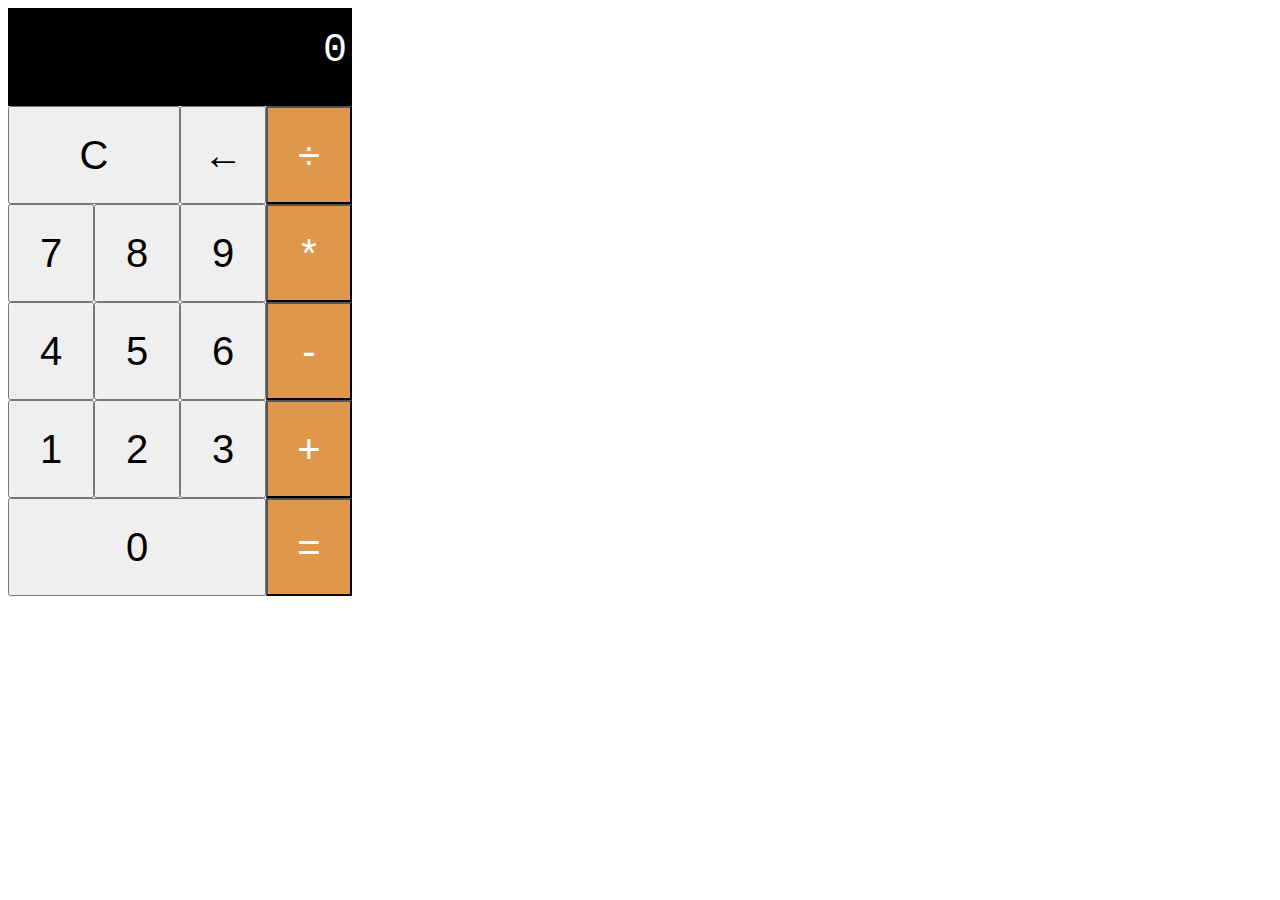
<file: Intro to Web Development/HTML, CSS & JS Exercise/index.html>
<!DOCTYPE html>
<html lang="en">
<head>
    <meta charset="UTF-8">
    <meta http-equiv="X-UA-Compatible" content="IE=edge">
    <meta name="viewport" content="width=device-width, initial-scale=1.0">
    <link rel="stylesheet" href="styles.css">
    <title>Document</title>
</head>
<body>
    <section class="calculator">
        <section class="screen">0</section>
        <button class="calc-button double clear">C</button>
        <button class="calc-button delete">←</button>
        <button class="calc-button operators value">÷</button>
        <button class="calc-button value">7</button>
        <button class="calc-button value">8</button>
        <button class="calc-button value">9</button>
        <button class="calc-button operators value">*</button>
        <button class="calc-button value">4</button>
        <button class="calc-button value">5</button>
        <button class="calc-button value">6</button>
        <button class="calc-button operators value">-</button>
        <button class="calc-button value">1</button>
        <button class="calc-button value">2</button>
        <button class="calc-button value">3</button>
        <button class="calc-button operators value">+</button>
        <button class="calc-button triple value">0</button>
        <button class="calc-button equals">=</button>
    </section>

    <script src="app.js"></script>
</body>
</html>
</file>
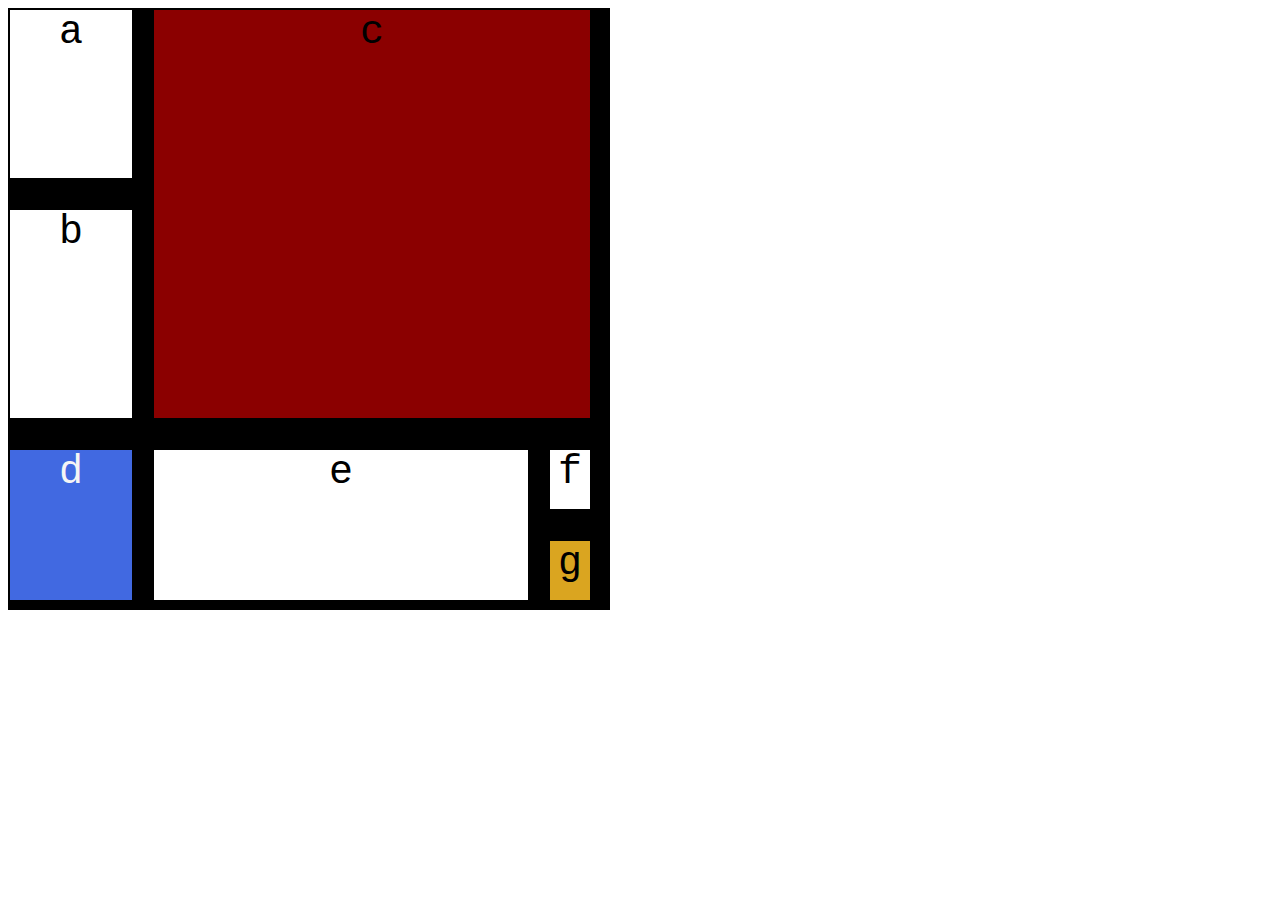
<file: CSS Grid and Flexbox/09-mondrian-painting-demo/begin/index.html>
<!DOCTYPE html>
<html lang="en">
<head>
	<meta charset="UTF-8">
	<title>Mondrian painting</title>
	<meta name="viewport" content="width=device-width, initial-scale=1.0">
	<link href="painting.css" rel="stylesheet">
</head>
<body>
	<div class="wrapper">
		<div class="a">a</div>
		<div class="b">b</div>
		<div class="c">c</div>
		<div class="d">d</div>
		<div class="e">e</div>
		<div class="f">f</div>
		<div class="g">g</div>
	</div>
</body>
</html>
</file>
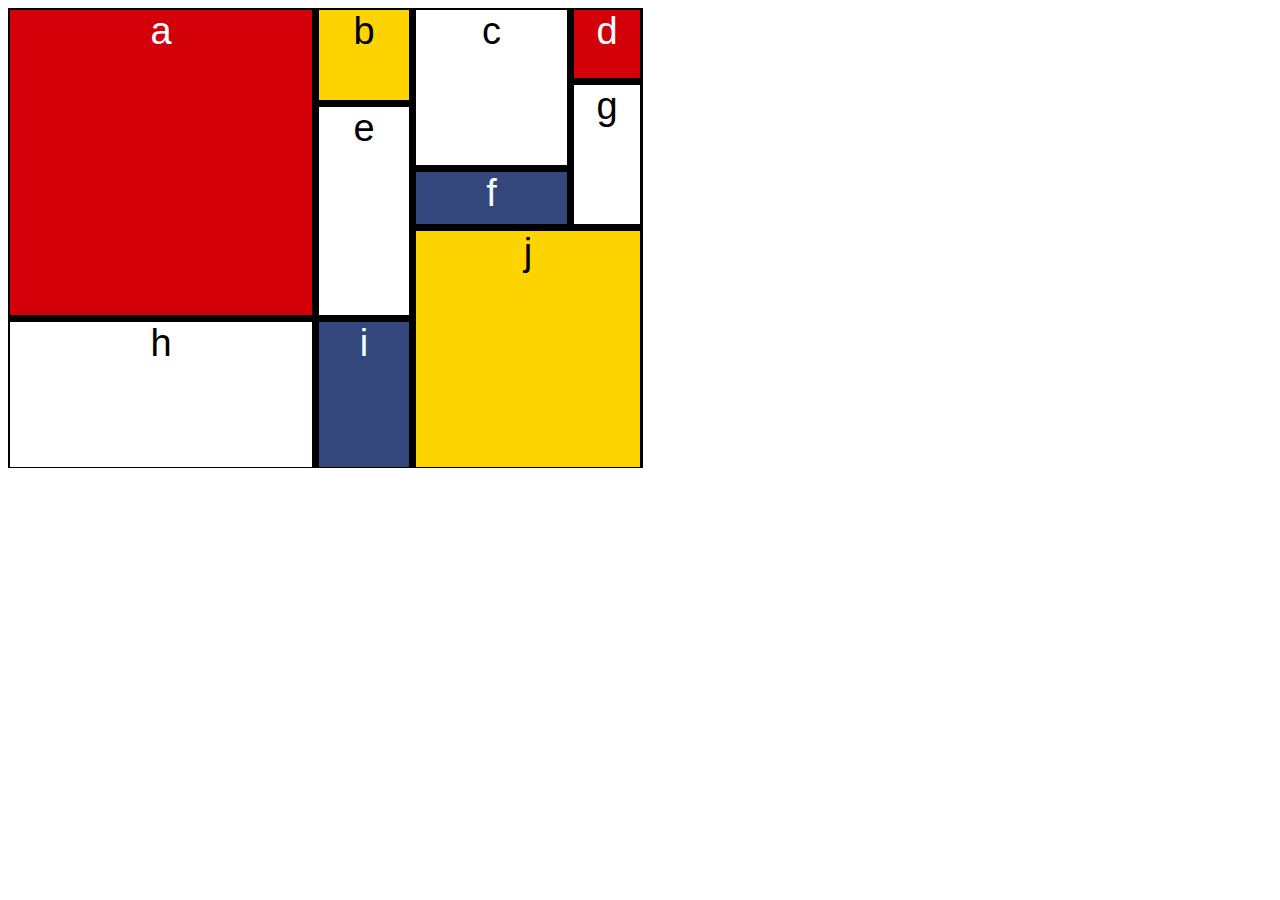
<file: CSS Grid and Flexbox/10-mondrian-you-try-it/begin/youtryit.html>
<!DOCTYPE html>
<html lang="en">
<head>
	<meta charset="UTF-8">
	<title>Mondrian painting</title>
	<meta name="viewport" content="width=device-width, initial-scale=1.0">
	<link href="youtryit.css" rel="stylesheet">
</head>
<body>
	<div class="wrapper">
		<div class="a">a</div>
		<div class="b">b</div>
		<div class="c">c</div>
		<div class="d">d</div>
		<div class="e">e</div>
		<div class="f">f</div>
		<div class="g">g</div>
		<div class="h">h</div>
		<div class="i">i</div>
		<div class="j">j</div>
	</div>
</body>
</html>
</file>
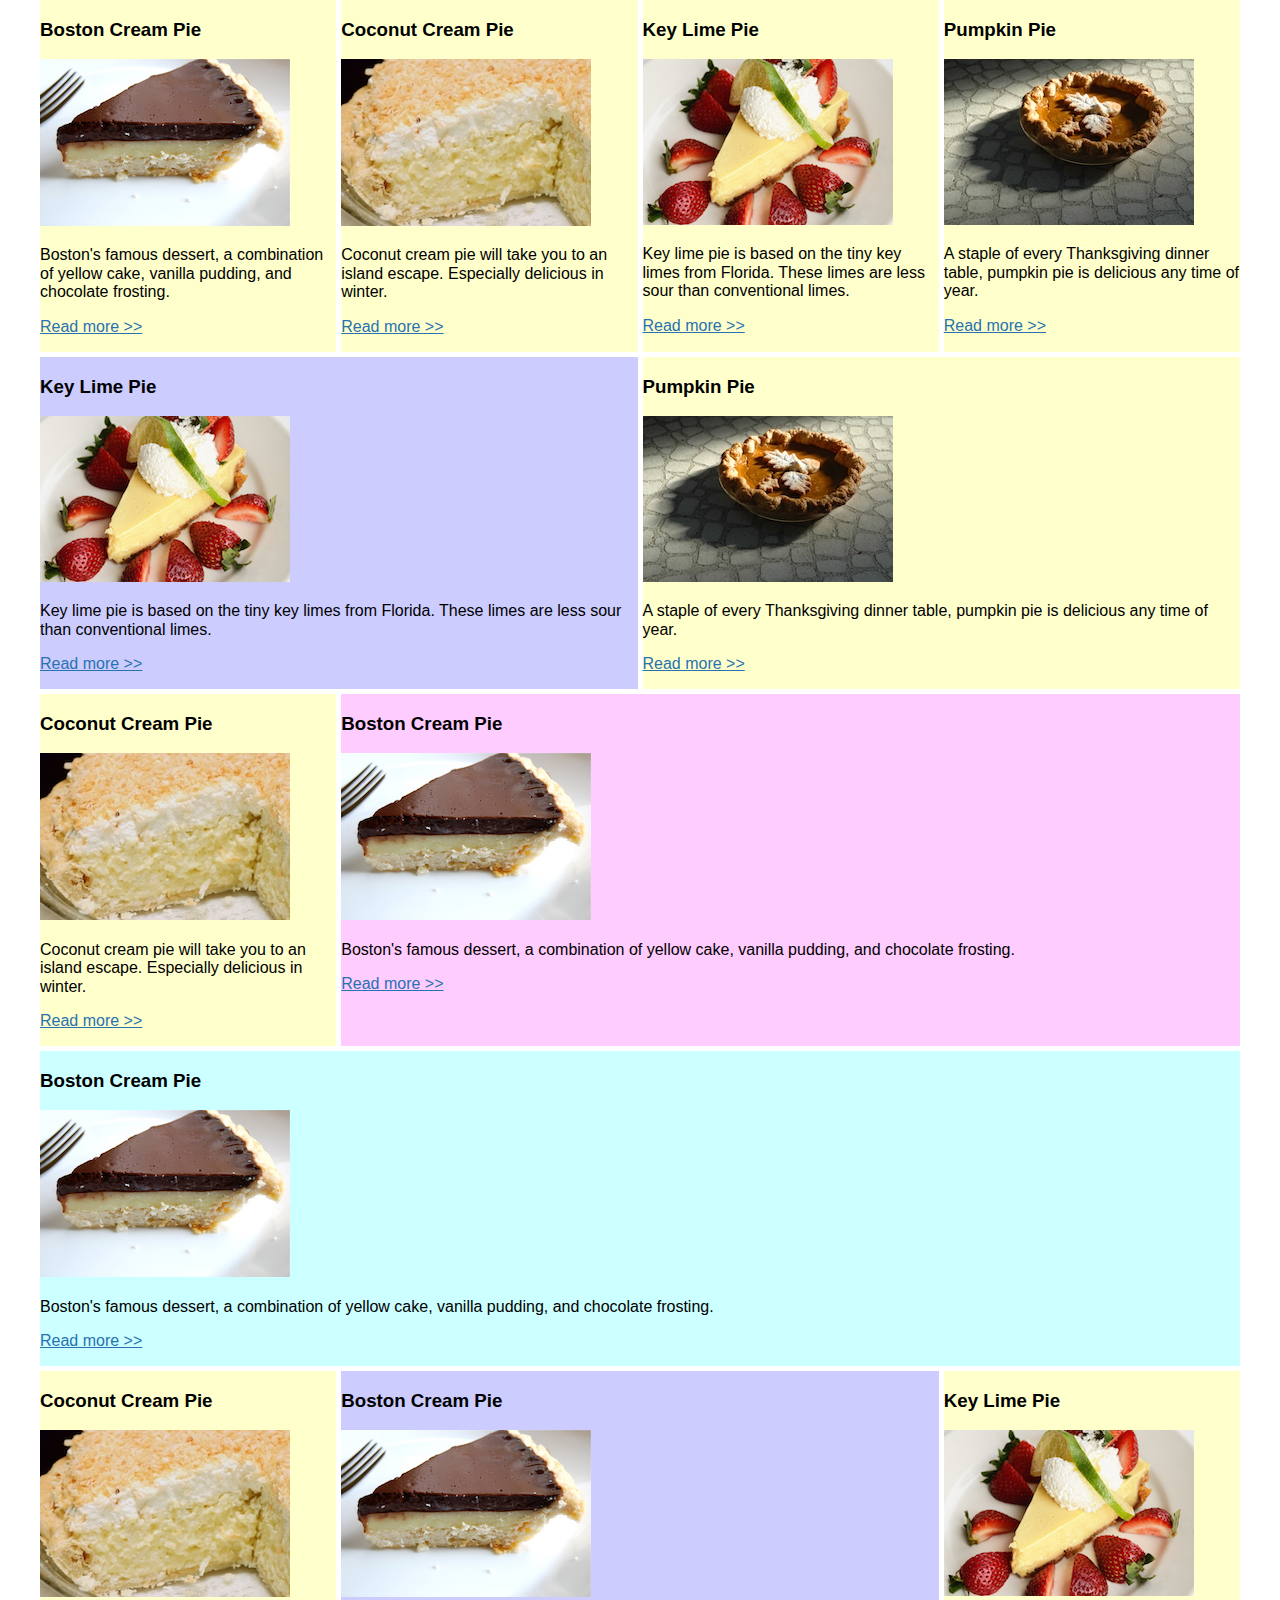
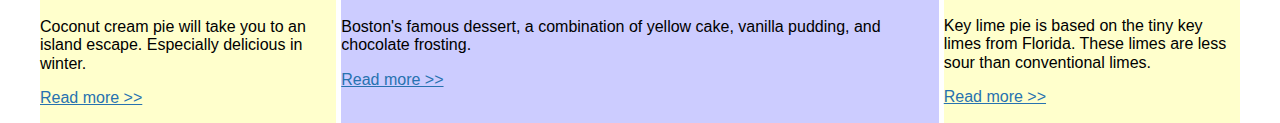
<file: CSS Grid and Flexbox/11-grid-grid/begin/grid.html>
<!DOCTYPE html>
<html lang="en">
<head>
	<meta charset="UTF-8">
	<title>Document</title>
	<meta name="viewport" content="width=device-width, initial-scale=1.0">
	<link rel="stylesheet" href="css/normalize.css">
	<link rel="stylesheet" href="css/grid.css">
</head>
<body>
	<div class="wrapper">
<!-- row 1, 4 individual boxes -->
		<article class="r1c1">
			<h3>Boston Cream Pie</h3>
		    <img src="img/boston-cream.jpg" alt="Boston creme pie.">
		    <p>Boston's famous dessert, a combination of yellow cake, vanilla pudding, and chocolate frosting.</p>
		    <p><a href="http://www.foodnetwork.com/recipes/boston-cream-pie-recipe0-1908702">Read more &gt;&gt;</a></p>
		</article>
		<article class="r1c2">
	    	<h3>Coconut Cream Pie</h3>
	    	<img src="img/coconut-cream.jpg" alt="Coconut cream pie.">
	    	<p>Coconut cream pie will take you to an island escape. Especially delicious in winter.</p>
	    	<p><a href="https://www.favfamilyrecipes.com/coconut-cream-pie-2/">Read more &gt;&gt;</a></p>
	    </article>
	    <article class="r1c3">
	    	<h3>Key Lime Pie</h3>
	    	<img src="img/keylime-pie.jpg" alt="Key lime pie.">
	    	<p>Key lime pie is based on the tiny key limes from Florida. These limes are less sour than conventional limes. </p>
	    	<p><a href="https://www.epicurious.com/recipes/food/views/key-lime-pie-108125" target="_blank">Read more &gt;&gt;</a></p>
	    </article>
	    <article class="r1c4">
	    	<h3>Pumpkin Pie</h3>
	    	<img src="img/pumpkin-pie.jpg" alt="Pumpkin pie.">
	    	<p>A staple of every Thanksgiving dinner table, pumpkin pie is delicious any time of year.</p>
	    	<p><a href="http://www.kingarthurflour.com/recipes/pumpkin-pie-recipe" target="_blank">Read more &gt;&gt;</a></p>
	    </article>
<!-- row 2, 2 boxes spanning 2 rows -->
	    <article class="r2c1">
	    	<h3>Key Lime Pie</h3>
	    	<img src="img/keylime-pie.jpg" alt="Key lime pie.">
	    	<p>Key lime pie is based on the tiny key limes from Florida. These limes are less sour than conventional limes. </p>
	    	<p><a href="https://www.epicurious.com/recipes/food/views/key-lime-pie-108125" target="_blank">Read more &gt;&gt;</a></p>
	    </article>
	    <article class="r2c2">
	    	<h3>Pumpkin Pie</h3>
	    	<img src="img/pumpkin-pie.jpg" alt="Pumpkin pie.">
	    	<p>A staple of every Thanksgiving dinner table, pumpkin pie is delicious any time of year.</p>
	    	<p><a href="http://www.kingarthurflour.com/recipes/pumpkin-pie-recipe" target="_blank">Read more &gt;&gt;</a></p>
	    </article>
<!-- row 3: narrow left column, wide right/content column -->
		<article class="r3c1">
	    	<h3>Coconut Cream Pie</h3>
	    	<img src="img/coconut-cream.jpg" alt="Coconut cream pie.">
	    	<p>Coconut cream pie will take you to an island escape. Especially delicious in winter.</p>
	    	<p><a href="https://www.favfamilyrecipes.com/coconut-cream-pie-2/">Read more &gt;&gt;</a></p>
	    </article>
	    <article class="r3c2">
			<h3>Boston Cream Pie</h3>
		    <img src="img/boston-cream.jpg" alt="Boston creme pie.">
		    <p>Boston's famous dessert, a combination of yellow cake, vanilla pudding, and chocolate frosting.</p>
		    <p><a href="http://www.foodnetwork.com/recipes/boston-cream-pie-recipe0-1908702">Read more &gt;&gt;</a></p>
		</article>
<!-- row 4: one column -->
		<article class="r4c1">
			<h3>Boston Cream Pie</h3>
		    <img src="img/boston-cream.jpg" alt="Boston creme pie.">
		    <p>Boston's famous dessert, a combination of yellow cake, vanilla pudding, and chocolate frosting.</p>
		    <p><a href="http://www.foodnetwork.com/recipes/boston-cream-pie-recipe0-1908702">Read more &gt;&gt;</a></p>
		</article>
	<!-- row 5, 1-2-1 boxes -->
		<article class="r5c1">
	    	<h3>Coconut Cream Pie</h3>
	    	<img src="img/coconut-cream.jpg" alt="Coconut cream pie.">
	    	<p>Coconut cream pie will take you to an island escape. Especially delicious in winter.</p>
	    	<p><a href="https://www.favfamilyrecipes.com/coconut-cream-pie-2/">Read more &gt;&gt;</a></p>
	    </article>
		<article class="r5c2">
			<h3>Boston Cream Pie</h3>
		    <img src="img/boston-cream.jpg" alt="Boston creme pie.">
		    <p>Boston's famous dessert, a combination of yellow cake, vanilla pudding, and chocolate frosting.</p>
		    <p><a href="http://www.foodnetwork.com/recipes/boston-cream-pie-recipe0-1908702">Read more &gt;&gt;</a></p>
		</article>
	    <article class="r5c3">
	    	<h3>Key Lime Pie</h3>
	    	<img src="img/keylime-pie.jpg" alt="Key lime pie.">
	    	<p>Key lime pie is based on the tiny key limes from Florida. These limes are less sour than conventional limes. </p>
	    	<p><a href="https://www.epicurious.com/recipes/food/views/key-lime-pie-108125" target="_blank">Read more &gt;&gt;</a></p>
	    </article>
	</div>
</body>
</html>
</file>
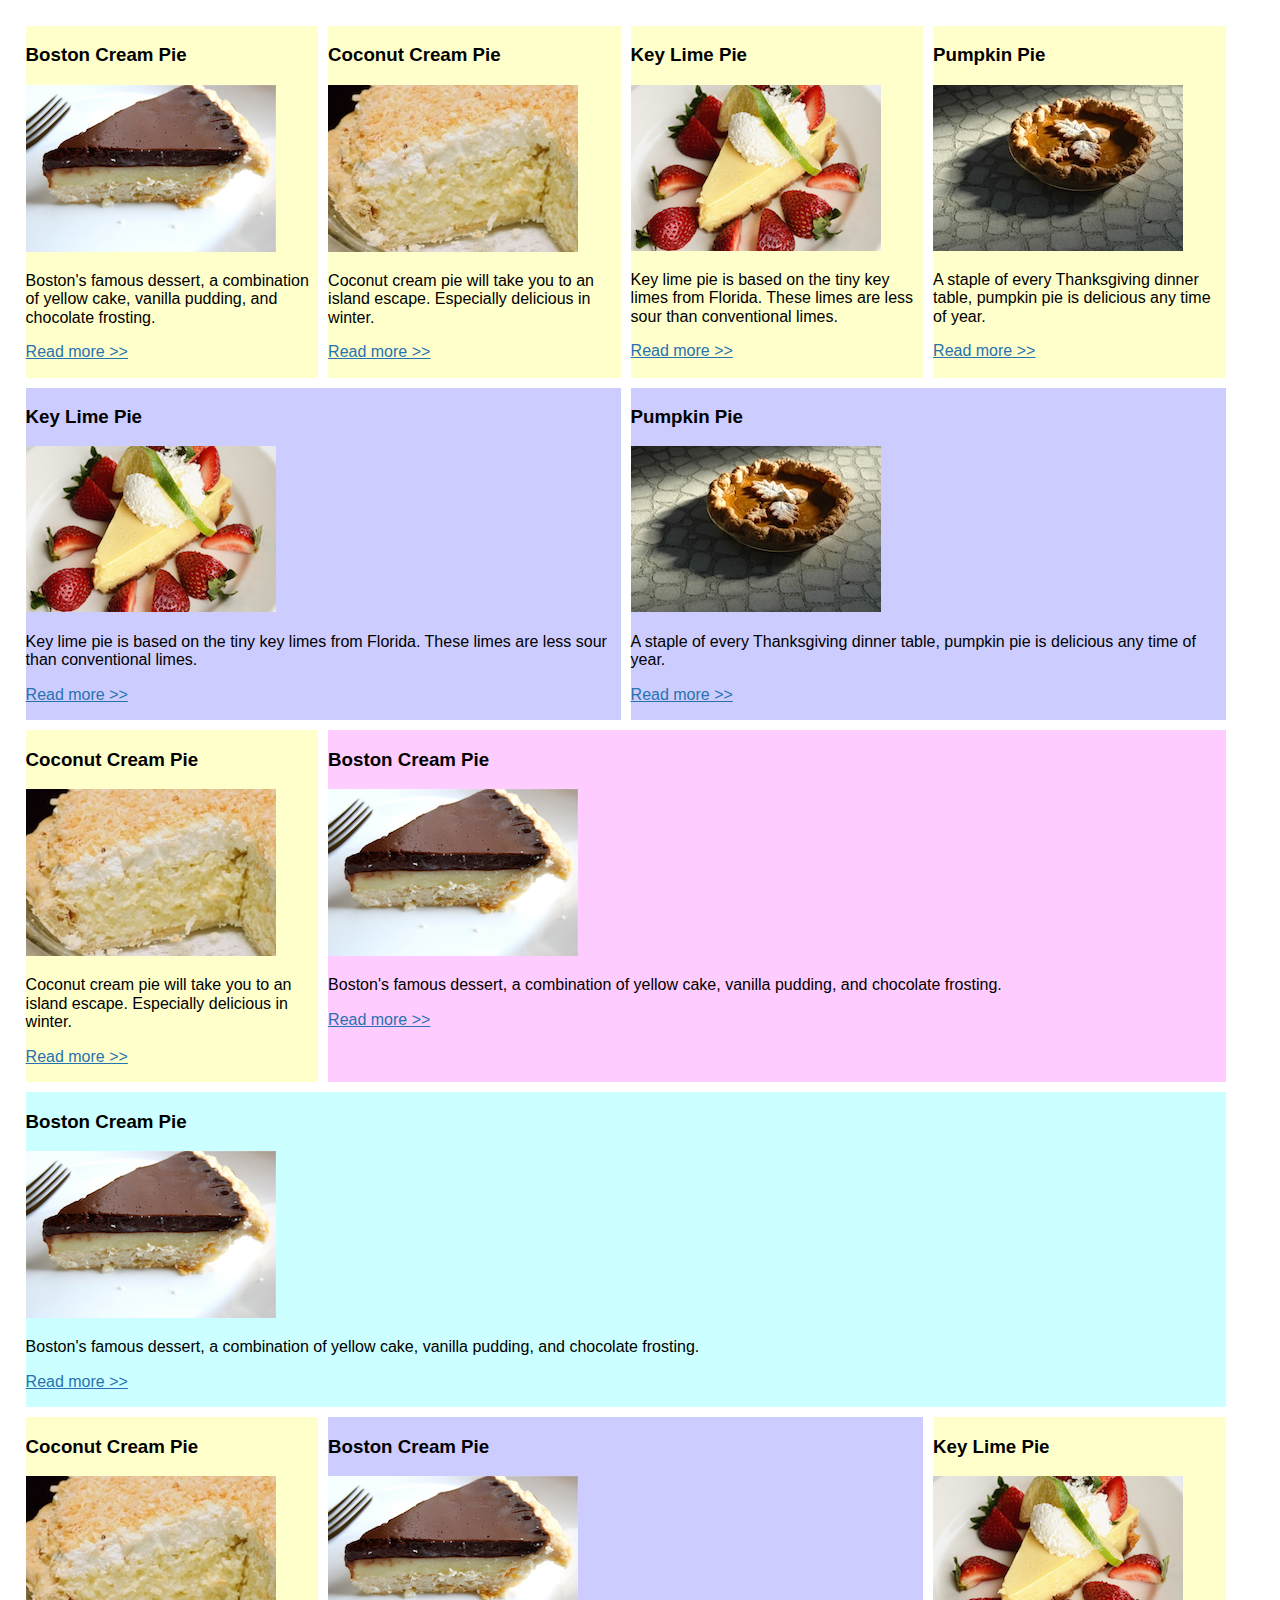
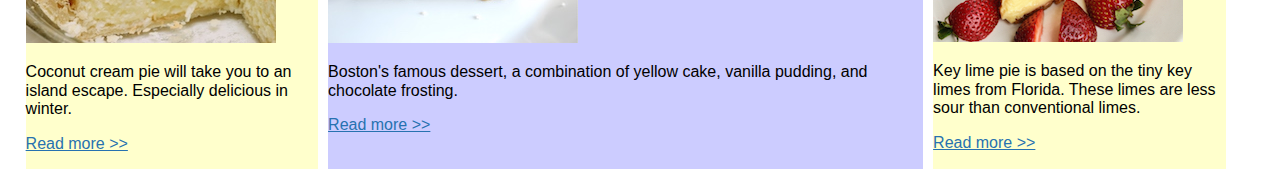
<file: CSS Grid and Flexbox/11-grid-grid/end/grid.html>
<!DOCTYPE html>
<html lang="en">
<head>
	<meta charset="UTF-8">
	<title>Document</title>
	<meta name="viewport" content="width=device-width, initial-scale=1.0">
	<link rel="stylesheet" href="css/normalize.css">
	<link rel="stylesheet" href="css/grid.css">
</head>
<body>
	<div class="wrapper">
<!-- row 1, 4 individual boxes -->
		<article class="r1c1">
			<h3>Boston Cream Pie</h3>
		    <img src="img/boston-cream.jpg" alt="Boston creme pie.">
		    <p>Boston's famous dessert, a combination of yellow cake, vanilla pudding, and chocolate frosting.</p>
		    <p><a href="http://www.foodnetwork.com/recipes/boston-cream-pie-recipe0-1908702">Read more &gt;&gt;</a></p>
		</article>
		<article class="r1c2">
	    	<h3>Coconut Cream Pie</h3>
	    	<img src="img/coconut-cream.jpg" alt="Coconut cream pie.">
	    	<p>Coconut cream pie will take you to an island escape. Especially delicious in winter.</p>
	    	<p><a href="https://www.favfamilyrecipes.com/coconut-cream-pie-2/">Read more &gt;&gt;</a></p>
	    </article>
	    <article class="r1c3">
	    	<h3>Key Lime Pie</h3>
	    	<img src="img/keylime-pie.jpg" alt="Key lime pie.">
	    	<p>Key lime pie is based on the tiny key limes from Florida. These limes are less sour than conventional limes. </p>
	    	<p><a href="https://www.epicurious.com/recipes/food/views/key-lime-pie-108125" target="_blank">Read more &gt;&gt;</a></p>
	    </article>
	    <article class="r1c4">
	    	<h3>Pumpkin Pie</h3>
	    	<img src="img/pumpkin-pie.jpg" alt="Pumpkin pie.">
	    	<p>A staple of every Thanksgiving dinner table, pumpkin pie is delicious any time of year.</p>
	    	<p><a href="http://www.kingarthurflour.com/recipes/pumpkin-pie-recipe" target="_blank">Read more &gt;&gt;</a></p>
	    </article>
<!-- row 2, 2 boxes spanning 2 rows -->
	    <article class="r2c1">
	    	<h3>Key Lime Pie</h3>
	    	<img src="img/keylime-pie.jpg" alt="Key lime pie.">
	    	<p>Key lime pie is based on the tiny key limes from Florida. These limes are less sour than conventional limes. </p>
	    	<p><a href="https://www.epicurious.com/recipes/food/views/key-lime-pie-108125" target="_blank">Read more &gt;&gt;</a></p>
	    </article>
	    <article class="r2c3">
	    	<h3>Pumpkin Pie</h3>
	    	<img src="img/pumpkin-pie.jpg" alt="Pumpkin pie.">
	    	<p>A staple of every Thanksgiving dinner table, pumpkin pie is delicious any time of year.</p>
	    	<p><a href="http://www.kingarthurflour.com/recipes/pumpkin-pie-recipe" target="_blank">Read more &gt;&gt;</a></p>
	    </article>
<!-- row 3: narrow left column, wide right/content column -->
		<article class="r3c1">
	    	<h3>Coconut Cream Pie</h3>
	    	<img src="img/coconut-cream.jpg" alt="Coconut cream pie.">
	    	<p>Coconut cream pie will take you to an island escape. Especially delicious in winter.</p>
	    	<p><a href="https://www.favfamilyrecipes.com/coconut-cream-pie-2/">Read more &gt;&gt;</a></p>
	    </article>
	    <article class="r3c2">
			<h3>Boston Cream Pie</h3>
		    <img src="img/boston-cream.jpg" alt="Boston creme pie.">
		    <p>Boston's famous dessert, a combination of yellow cake, vanilla pudding, and chocolate frosting.</p>
		    <p><a href="http://www.foodnetwork.com/recipes/boston-cream-pie-recipe0-1908702">Read more &gt;&gt;</a></p>
		</article>
<!-- row 4: one column -->
		<article class="r4c1">
			<h3>Boston Cream Pie</h3>
		    <img src="img/boston-cream.jpg" alt="Boston creme pie.">
		    <p>Boston's famous dessert, a combination of yellow cake, vanilla pudding, and chocolate frosting.</p>
		    <p><a href="http://www.foodnetwork.com/recipes/boston-cream-pie-recipe0-1908702">Read more &gt;&gt;</a></p>
		</article>
	<!-- row 5, 1-2-1 boxes -->
		<article class="r5c1">
	    	<h3>Coconut Cream Pie</h3>
	    	<img src="img/coconut-cream.jpg" alt="Coconut cream pie.">
	    	<p>Coconut cream pie will take you to an island escape. Especially delicious in winter.</p>
	    	<p><a href="https://www.favfamilyrecipes.com/coconut-cream-pie-2/">Read more &gt;&gt;</a></p>
	    </article>
		<article class="r5c2">
			<h3>Boston Cream Pie</h3>
		    <img src="img/boston-cream.jpg" alt="Boston creme pie.">
		    <p>Boston's famous dessert, a combination of yellow cake, vanilla pudding, and chocolate frosting.</p>
		    <p><a href="http://www.foodnetwork.com/recipes/boston-cream-pie-recipe0-1908702">Read more &gt;&gt;</a></p>
		</article>
	    <article class="r5c4">
	    	<h3>Key Lime Pie</h3>
	    	<img src="img/keylime-pie.jpg" alt="Key lime pie.">
	    	<p>Key lime pie is based on the tiny key limes from Florida. These limes are less sour than conventional limes. </p>
	    	<p><a href="https://www.epicurious.com/recipes/food/views/key-lime-pie-108125" target="_blank">Read more &gt;&gt;</a></p>
	    </article>
	</div>
</body>
</html>
</file>
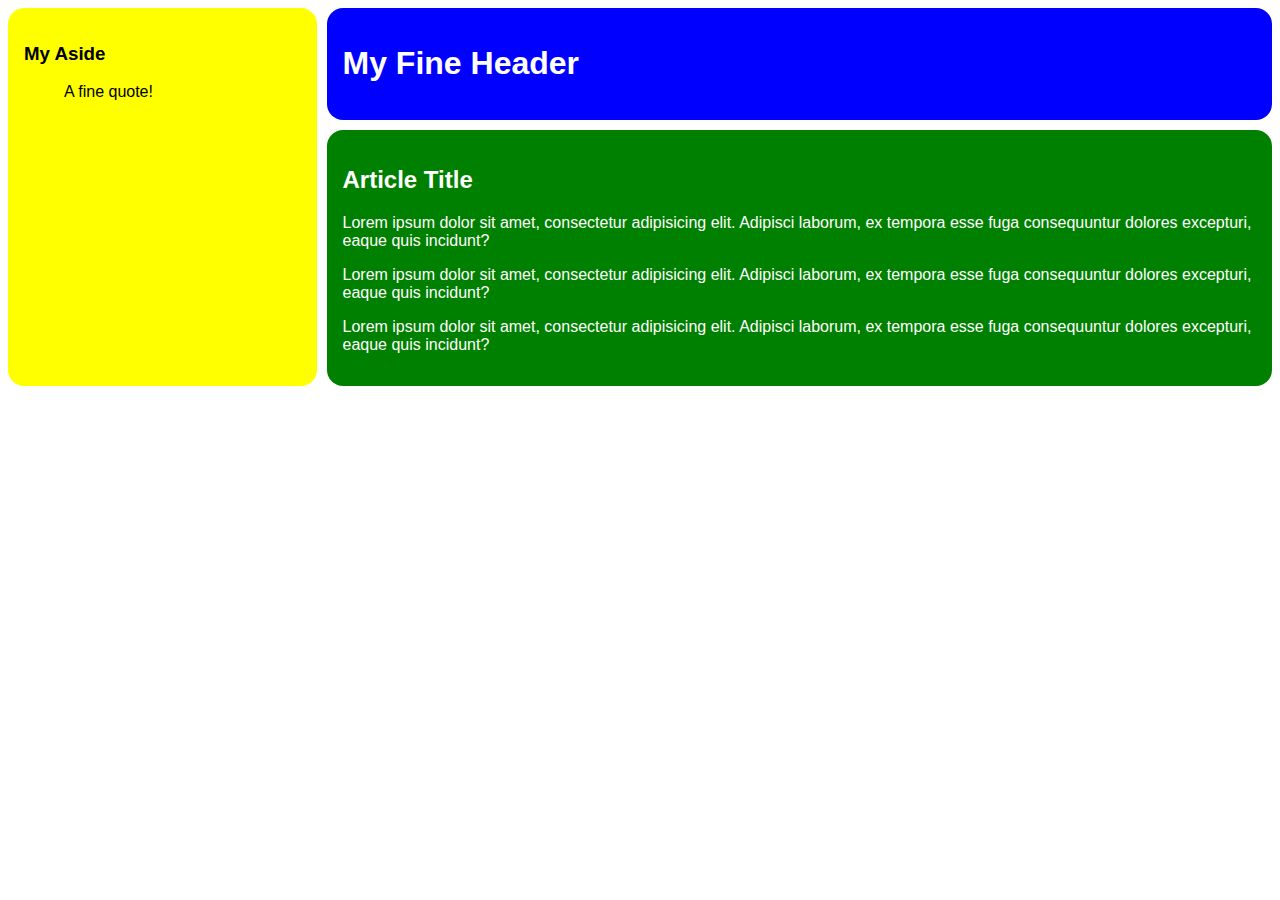
<file: CSS Grid and Flexbox/12-grid-area/begin/grid-area.html>
<!DOCTYPE html>
<html lang="en">
<head>
	<meta charset="UTF-8">
	<title>Grid area</title>
	<link href="grid-area.css" rel="stylesheet">
	<meta name="viewport" content="width=device-width, initial-scale=1.0">
</head>
<body>
	<div class="wrapper">
		<header>
			<h1>My Fine Header</h1>
		</header>
		<article>
			<h2>Article Title</h2>
			<p>Lorem ipsum dolor sit amet, consectetur adipisicing elit. Adipisci laborum, ex tempora esse fuga consequuntur dolores excepturi, eaque quis incidunt?</p>
			<p>Lorem ipsum dolor sit amet, consectetur adipisicing elit. Adipisci laborum, ex tempora esse fuga consequuntur dolores excepturi, eaque quis incidunt?</p>
			<p>Lorem ipsum dolor sit amet, consectetur adipisicing elit. Adipisci laborum, ex tempora esse fuga consequuntur dolores excepturi, eaque quis incidunt?</p>
		</article>
		<aside>
			<h3>My Aside</h3>
			<blockquote>
				A fine quote!
			</blockquote>
		</aside>
	</div>
</body>
</html>
</file>
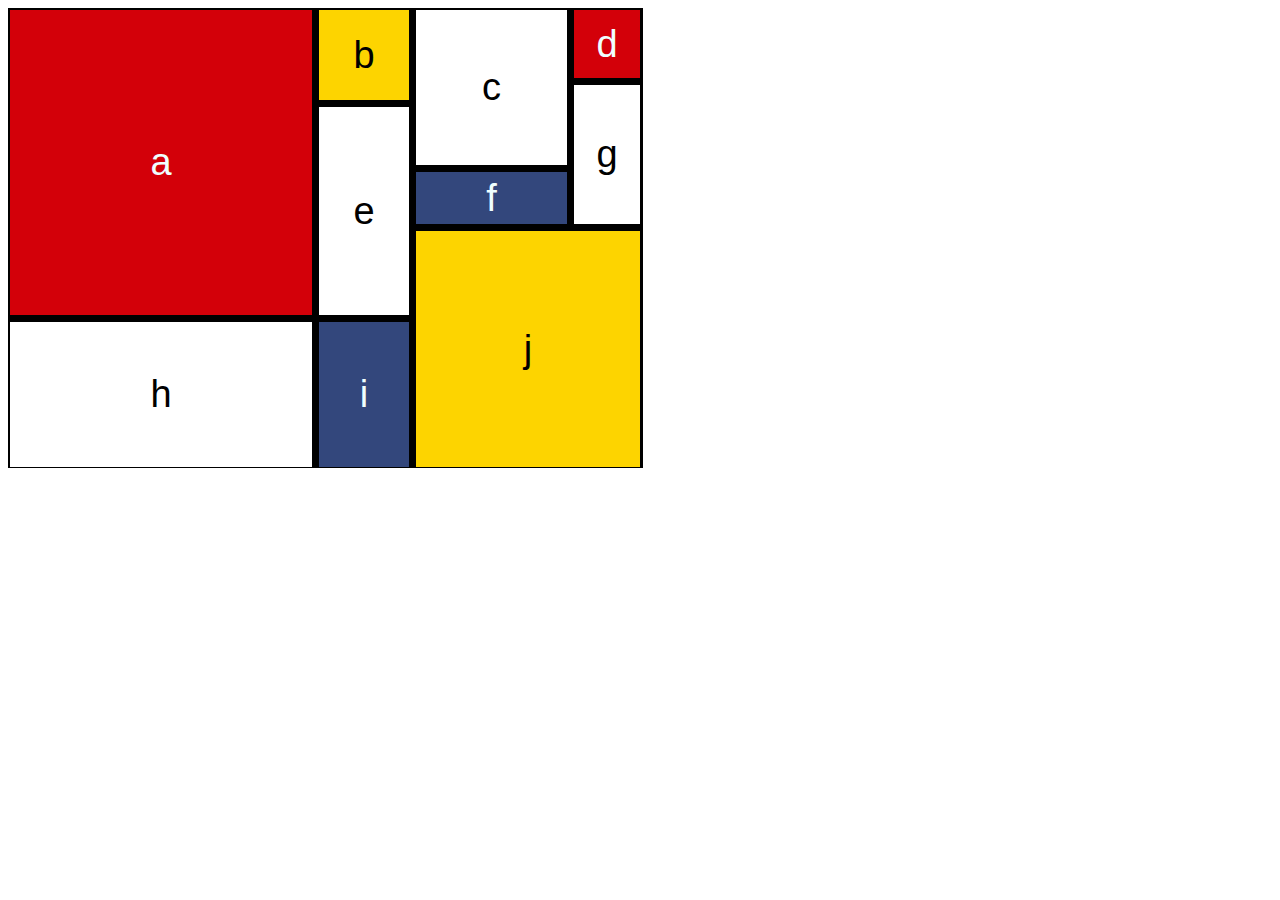
<file: CSS_Grid_and_Flexbox/10-mondrian-you-try-it/begin/youtryit.html>
<!DOCTYPE html>
<html lang="en">
<head>
	<meta charset="UTF-8">
	<title>Mondrian painting</title>
	<meta name="viewport" content="width=device-width, initial-scale=1.0">
	<link href="youtryit.css" rel="stylesheet">
</head>
<body>
	<div class="wrapper">
		<div class="a box">a</div>
		<div class="b box">b</div>
		<div class="c box">c</div>
		<div class="d box">d</div>
		<div class="e box">e</div>
		<div class="f box">f</div>
		<div class="g box">g</div>
		<div class="h box">h</div>
		<div class="i box">i</div>
		<div class="j box">j</div>
	</div>
</body>
</html>
</file>
<file: Intro to Web Development/HTML, CSS & JS Exercise/styles.css>
* {
    box-sizing: border-box;
}

.calculator {
    display: grid;
    grid-template-columns: repeat(4, 86px);
    grid-template-rows: repeat(6, 98px);
    font-family: "Courier New", Courier, monospace;
    font-size: 40px;
}

.screen {
    grid-column-start: 1; 
    grid-column-end: 5;
    background-color: black;
    color: white;
    text-align: right;
    padding: 20px 5px;
}

.double {
    grid-column-start: 1; 
    grid-column-end: 3;
}

.triple {
    grid-column-start: 1; 
    grid-column-end: 4;
}

.calc-button {
    cursor: pointer;
    font-size: 40px;
}

.calc-button:hover {
    background-color: #ebebeb;
}
  
.calc-button:active {
    background-color: #bbbcbe;
}

.operators, .equals {
    background-color: #df974c;
    color: white;
}

.operators:hover, .equals:hover {
    background-color: #dfb07e;
}
  
.operators:active, .equals:active {
    background-color: #dd8d37;
}
</file>
<file: CSS Grid and Flexbox/09-mondrian-painting-demo/begin/painting.css>
/* Based on "Composition II in Red, Blue, and Yellow," by Piet Mondrian (1930): https://en.wikipedia.org/wiki/Piet_Mondrian */
.wrapper {
  width: 600px;
  height: 600px;
  /*background: url(painting.png) no-repeat;*/
  display: grid;
  grid-gap: 30px 20px;
  grid-template-rows: 170px 210px 61px 61px;
  grid-template-columns: 124px 376px 42px;
  background-color: black;
}
div {
	border: 1px solid black;
	background-color: white;
  font-family: 'Courier New', Courier, monospace;
  text-align: center;
  font-size: 40px;
	/*opacity: 0.5;*/
}
.a {
  grid-row: 1/2;
  grid-column: 1/2;
}
.b {
  grid-row: 2/3;
  grid-column: 1/2;
}
.c {
  grid-row: 1/3;
  grid-column: 2/4;
  background-color:darkred;
}
.d {
  grid-row: 3/5;
  grid-column: 1/2;
  background-color: royalblue;
  color: whitesmoke;
}
.e {
  grid-row: 3/5;
  grid-column: 2/3;
}
.f {
  grid-row: 3/4;
  grid-column: 3/4;
}
.g {
  grid-row: 4/5;
  grid-column: 3/4;
  background-color: goldenrod;
}
</file>
<file: CSS Grid and Flexbox/10-mondrian-you-try-it/begin/youtryit.css>
/* Based on "Composition II in Red, Blue, and Yellow," by Piet Mondrian (1930): https://en.wikipedia.org/wiki/Piet_Mondrian */
.wrapper {
  width: 633px;
  height: 458px;
  /*background: url(mondrian2.png) no-repeat;*/
  display: grid;
  grid-gap: 5px;
  font-family: Verdana, Geneva, Tahoma, sans-serif;
  grid-template-rows: 70px 17px 60px 54px 86px 147px;
	grid-template-columns: 304px 92px 153px 68px;
  background-color: black;
}
div {
	border: 1px solid black;
	background-color: white;
  font-size: 38px;
  text-align: center;
	/*opacity: 0.5;*/
}
.a {
  grid-row: 1/6;
  grid-column: 1/2;
  background-color: #d30009;
  color: azure;
}
.b {
  grid-row: 1/3;
  grid-column: 2/3;
  background-color: #fdd400;
}
.c {
  grid-row: 1/4;
  grid-column: 3/4;
}
.d {
  grid-row: 1/2;
  grid-column: 4/5;
  background-color: #d30009;
  color: azure;
}
.e {
  grid-row: 3/6;
  grid-column: 2/3;
}
.f {
  grid-row: 4/5;
  grid-column: 3/4;
  background-color: #33477c;
  color: azure;
}
.g {
  grid-row: 2/5;
  grid-column: 4/5;
}
.h {
  grid-row: 6/7;
  grid-column: 1/2;
}
.i {
  grid-row: 6/7;
  grid-column: 2/3;
  background-color: #33477c;
  color: azure;
}
.j {
  grid-row: 5/7;
  grid-column: 3/5;
  background-color: #fdd400;
}
</file>
<file: CSS Grid and Flexbox/11-grid-grid/begin/css/grid.css>
/* Border box declaration 
https://www.paulirish.com/2012/box-sizing-border-box-ftw/ */
html {
  box-sizing: border-box;
}
/* inherit border-box on all elements in the universe and before and after
 */
*, 
*:before, 
*:after {
  box-sizing: inherit;
}

body {
	font-family: Arial, Geneva, sans-serif;
}
a {
	color: #2772B0;
}

/* grid system */
.wrapper {
	width: 97%;
	max-width: 1200px;
	margin: 0 auto;
	float: none;
	background-color: #fff;
	display: grid;
	grid-gap: 5px;
}
/* hack to make images flexible in our prototype */
div img {
	width: 100%;
	max-width: 250px; 
}

article {
	background-color: #ffc;
}
.r2c1,
.r2c3,
.r5c2 {
	background-color: #ccf;
}
.r3c2 {
	background-color: #fcf;
}
.r4c1 {
	background-color: #cff;
}

/* global alignment options */
.reverse {
	flex-direction: row-reverse;
}

/* Mobile Landscape Screen Sizes */
@media only screen and (min-width: 480px)  {
	.wrapper {
		grid-template-columns: repeat(4, 1fr);
		grid-template-rows: repeat(5, auto); 
	}

	.r1c1,.r1c3, .r2c1 {
		grid-column: 1/3;
	}

	.r1c2,.r1c4, .r2c2 {
		grid-column: 3/5;
	}

	.r3c1 {
		grid-column: 1/5;
	}

	.r3c2 {
		grid-column: 1/5;
	}

	.r4c1 {
		grid-column: 1/5;
	}

	.r5c1 {
		grid-column: 1/5;
	}

	.r5c2 {
		grid-column: 1/3;
	}

	.r5c3 {
		grid-column: 3/5;
	}
}
/* Desktop screen Sizes */
@media only screen and (min-width: 768px) {
	.r1c1 {
		grid-column: 1/2;
	}

	.r1c2 {
		grid-column: 2/3;
	}

	.r1c3 {
		grid-column: 3/4;
	}

	.r1c4 {
		grid-column: 4/5;
	}

	.r2c1 {
		grid-column: 1/3;
	}

	.r2c2 {
		grid-column: 3/5;
	}

	.r3c1 {
		grid-column: 1/2;
	}

	.r3c2 {
		grid-column: 2/5;
	}

	.r4c1 {
		grid-column: 1/5;
	}

	.r5c1 {
		grid-column: 1/2;
	}

	.r5c2 {
		grid-column: 2/4;
	}

	.r5c3 {
		grid-column: 4/5;
	}

}
</file>
<file: CSS Grid and Flexbox/11-grid-grid/end/css/grid.css>
/* Border box declaration 
https://www.paulirish.com/2012/box-sizing-border-box-ftw/ */
html {
  box-sizing: border-box;
}
/* inherit border-box on all elements in the universe and before and after
 */
*, 
*:before, 
*:after {
  box-sizing: inherit;
}

body {
	font-family: Arial, Geneva, sans-serif;
}
a {
	color: #2772B0;
}
/* hack to make images flexible in our prototype */
div img {
	width: 100%;
	max-width: 250px; 
}
/* grid system */
.wrapper {
	width: 97%;
	max-width: 1200px;
	background-color: #fff;
	margin: 2%;
	display: grid;
	grid-gap: 10px;
}
article {
	background-color: #ffc;
}
.r2c1,
.r2c3,
.r5c2 {
	background-color: #ccf;
}
.r3c2 {
	background-color: #fcf;
}
.r4c1 {
	background-color: #cff;
}

/* global alignment options */
.reverse {
}

/* Mobile Landscape Screen Sizes */
@media only screen and (min-width: 480px)  {
	.wrapper {
		grid-template-columns: repeat(4, 1fr);
		grid-template-rows: repeat(5, auto); 
	}
	.r1c1 {
		grid-column: 1/3;
	}
	.r1c2 {
		grid-column: 3/5;
	}
	.r1c3 {
		grid-column: 1/3;
	}
	.r1c4 {
		grid-column: 3/5;
	}
	.r2c1 {
		grid-column: 1/3;
	}
	.r2c3 {
		grid-column: 3/5;
	}
	.r3c1 {
		grid-column: 1/5;
	}
	.r3c2 {
		grid-column: 1/5;
	}
	.r4c1 {
		grid-column: 1/5;
	}
	.r5c1 {
		grid-column: 1/3;
		grid-row: 8/9;
	}
	.r5c2 {
		grid-column: 1/5;
		grid-row: 7/8;
	} 
	.r5c4 {
		grid-column: 3/5;
		grid-row: 8/9;
	}
}
/* Desktop screen Sizes */
@media only screen and (min-width: 768px) {
	.r1c1 {
		grid-column: 1/2;
	}
	.r1c2 {
		grid-column: 2/3;
	}
	.r1c3 {
		grid-column: 3/4;
	}
	.r1c4 {
		grid-column: 4/5;
	}
	.r2c1 {
		grid-column: 1/3;
	}
	.r2c3 {
		grid-column: 3/5;
	}
	.r3c1 {
		grid-column: 1/2;
	}
	.r3c2 {
		grid-column: 2/5;
	}
	.r4c1 {
		grid-column: 1/5;
	}
	.r5c1 {
		grid-column: 1/2;
		grid-row: 5/6;
	}
	.r5c2 {
		grid-column: 2/4;
		grid-row: 5/6;
	} 
	.r5c4 {
		grid-column: 4/5;
		grid-row: 5/6;
	}
}
</file>
<file: CSS Grid and Flexbox/12-grid-area/begin/grid-area.css>
.wrapper {
	display: grid;
	grid-gap: 10px;
	font-family: Arial, sans-serif;
	grid-template-columns: auto;
	grid-template-rows: auto;
	grid-template-areas: 
	"header"
	"article"
	"sidebar";
}
.wrapper > * {
	padding: 1em;
	border-radius: 1em;
}
header {
	background-color: blue;
	color: white;
	grid-area: header;
}
article {
	background-color: green;
	color: white;
	grid-area: article;
}
aside {
	background-color: yellow;
	grid-area: sidebar;
}
@media (min-width: 650px) {
	.wrapper {
		grid-template-columns: 1fr 3fr;
		grid-template-rows: auto;
		grid-template-areas: 
		"article article article sidebar"
		"header header header header";
	}


}
@media (min-width: 1000px) { 
	.wrapper {
		grid-template-areas:
		"sidebar header header header"
		"sidebar article article article";
	}
}
</file>
<file: CSS_Grid_and_Flexbox/10-mondrian-you-try-it/begin/youtryit.css>
/* Based on "Composition II in Red, Blue, and Yellow," by Piet Mondrian (1930): https://en.wikipedia.org/wiki/Piet_Mondrian */
.wrapper {
  width: 633px;
  height: 458px;
  /*background: url(mondrian2.png) no-repeat;*/
  display: grid;
  grid-gap: 5px;
  font-family: Verdana, Geneva, Tahoma, sans-serif;
  grid-template-rows: 70px 17px 60px 54px 86px 147px;
	grid-template-columns: 304px 92px 153px 68px;
  background-color: black;
}
div {
	border: 1px solid black;
	background-color: white;
  font-size: 38px;
  text-align: center;
	/*opacity: 0.5;*/
}
.a {
  grid-row: 1/6;
  grid-column: 1/2;
  background-color: #d30009;
  color: azure;
}
.b {
  grid-row: 1/3;
  grid-column: 2/3;
  background-color: #fdd400;
}
.c {
  grid-row: 1/4;
  grid-column: 3/4;
}
.d {
  grid-row: 1/2;
  grid-column: 4/5;
  background-color: #d30009;
  color: azure;
}
.e {
  grid-row: 3/6;
  grid-column: 2/3;
}
.f {
  grid-row: 4/5;
  grid-column: 3/4;
  background-color: #33477c;
  color: azure;
}
.g {
  grid-row: 2/5;
  grid-column: 4/5;
}
.h {
  grid-row: 6/7;
  grid-column: 1/2;
}
.i {
  grid-row: 6/7;
  grid-column: 2/3;
  background-color: #33477c;
  color: azure;
}
.j {
  grid-row: 5/7;
  grid-column: 3/5;
  background-color: #fdd400;
}

.box {
  display: flex;
  align-items: center;
  justify-content: center;
}
</file>
